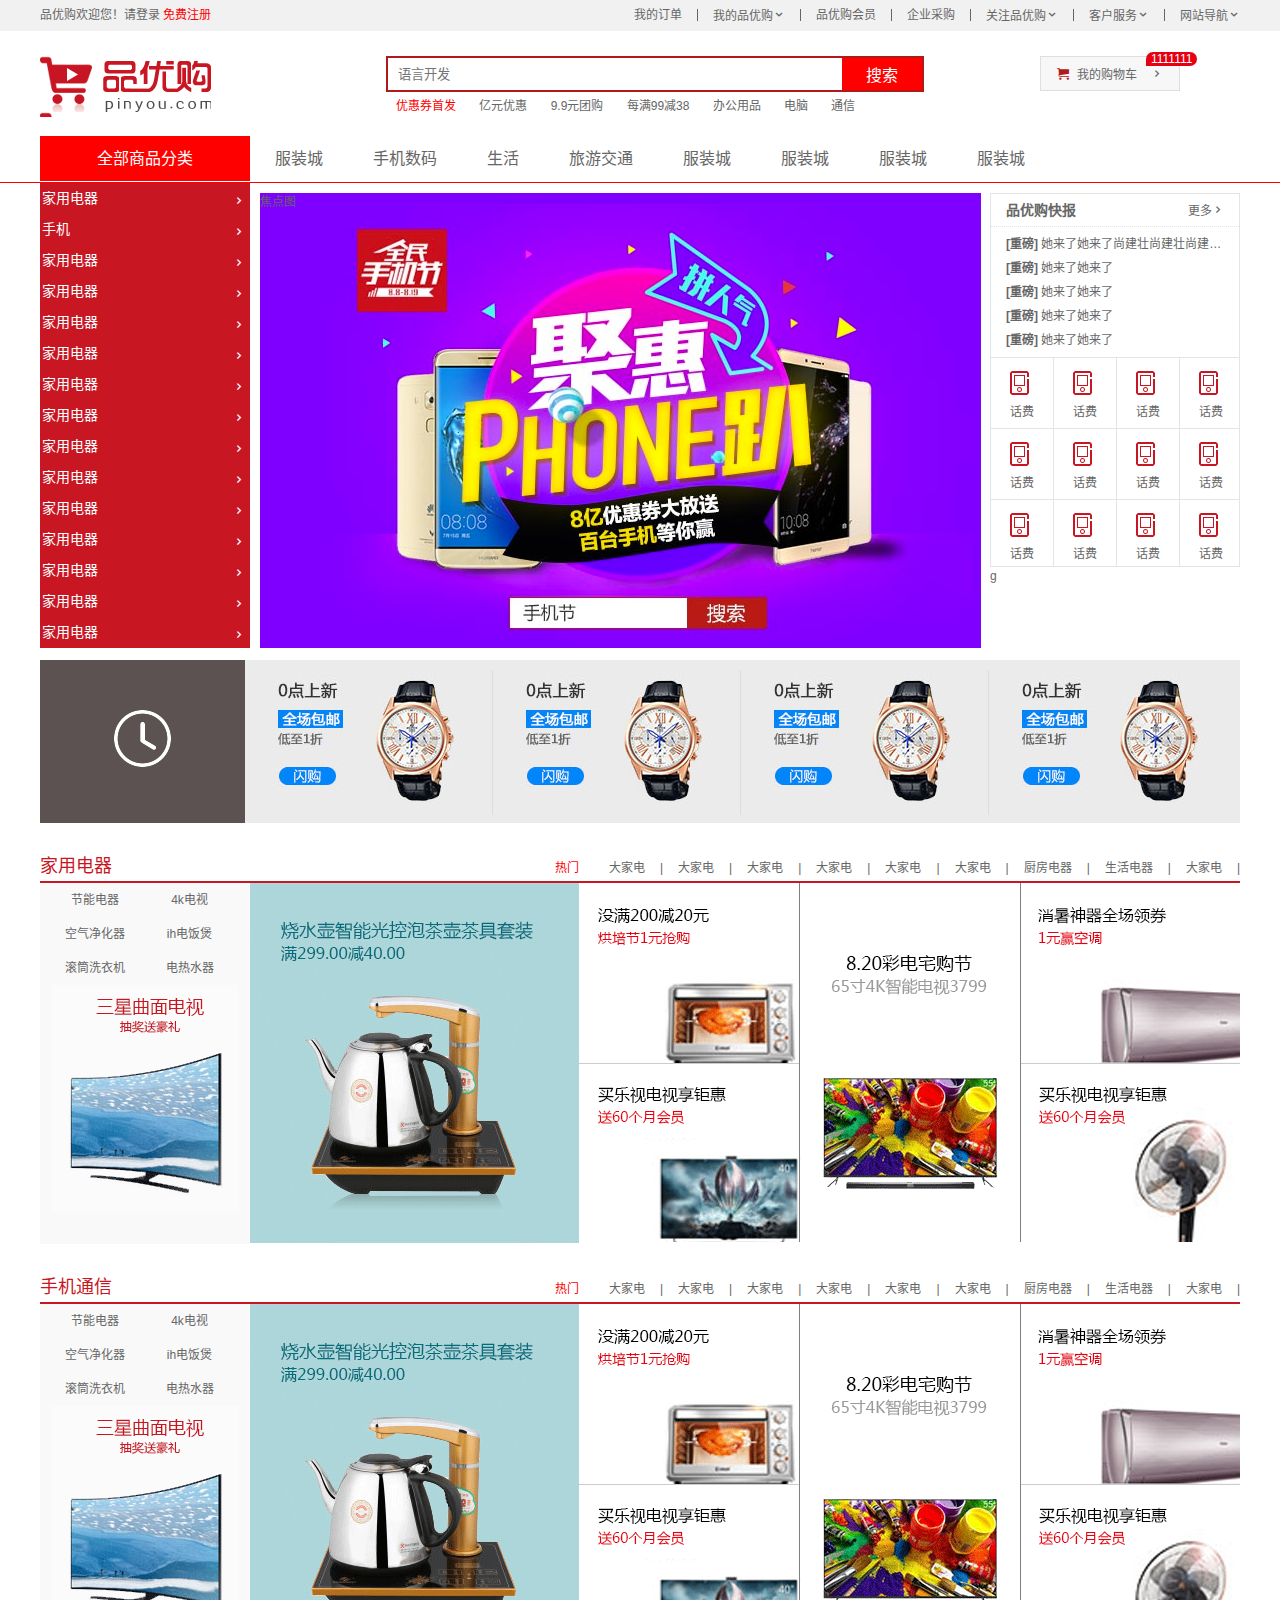
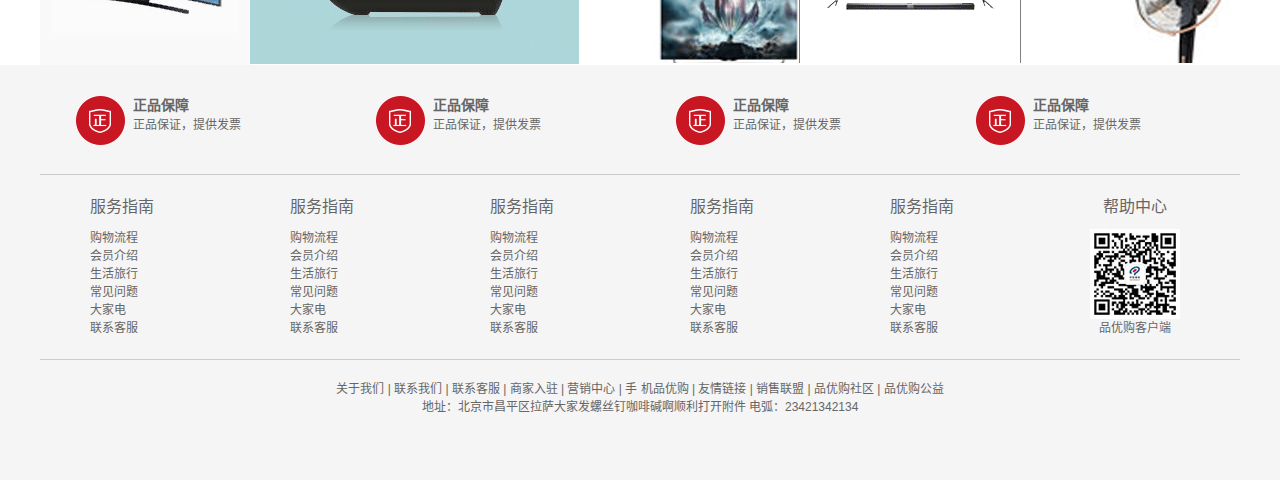
<file: 品优购案例/shoping/index.html>
<!DOCTYPE html>
<html lang="zh-CN">
<head>
    <meta charset="UTF-8">
    <meta name="viewport" content="width=device-width, initial-scale=1.0">
    <title>品优购-综合网购首选-正品低价、品质保障、配送及时、轻松购物！</title>
    <!-- 网站说明 -->
    <meta name="description" content="品优购.COM-专业的综合网上购物商城,销售家电、数码通讯、电脑、
    家居百货、服装服饰、母婴、图书、食品等数万个品牌优质商品.便捷、诚信的服务，为您提供愉悦的网上购物
    体验!" />
    <meta name=" keywords" content="网上购物,网上商城,手机,笔记本,电脑,MP3,CD,VCD,DV,相机,数码,配
    件,手表,存储卡,京东" />
    <link rel="shortcut icon" href="favicon.ico" type="image/x-icon" />

    <link rel="stylesheet" href="css/base.css">
    <!-- 引入公共的样式 -->
     <link rel="stylesheet" href="css/common.css">
     <link rel="stylesheet" href="css/index.css">
</head>
<body>
    <!-- 快捷导航模块 -->
     <section class="shortcut">
        <div class="w">
            <div class="fl">
                <ul>
                    <li>品优购欢迎您！</li>
                    <li> <a href="#">请登录</a>
                        <a href="register.html" class="style_red">免费注册</a>
                    </li>
                </ul>
            </div>
            <div class="fr">
                <ul>
                    <li>我的订单</li>
                    <li></li>
                    <li class="arrow-icon">我的品优购</li>
                    <li></li>
                    <li>品优购会员</li>
                    <li></li> 
                    <li>企业采购</li>
                    <li></li>
                    <li class="arrow-icon">关注品优购</li>
                    <li></li>
                    <li class="arrow-icon">客户服务</li>
                    <li></li>
                    <li class="arrow-icon">网站导航</li>
                </ul>
            </div>
        </div>
     </section>
     <!-- header制作  -->
    <header class="header w">
        <!-- logo 模块 -->
         <div class="logo">
            <h1>
                <a href="index.html" title="品优购商城">品优购商城</a>
            </h1>
         </div>
         <!-- search模块 -->
         <div class="search">
            <input type="search" name="" id="" placeholder="语言开发">
            <button>搜索</button>
         </div>
         <!-- hotwords模块 -->
         <div class="hotwords">
            <a href="#" class="style_red">优惠券首发</a>
            <a href="#">亿元优惠</a>
            <a href="#">9.9元团购</a>
            <a href="#">每满99减38</a>
            <a href="#">办公用品</a>
            <a href="#">电脑</a>
            <a href="#">通信</a>
         </div>
         <!-- shopcar模块 -->
          <div class="shopcar">
            我的购物车
            <i class="count">1111111</i>
          </div>
    </header>
    <!-- nav模块制作 -->
     <div class="nav">
        <div class="w">
            <div class="dropdown">
                <div class="dt">全部商品分类</div>
                <div class="dd">
                    <ul>
                        <li><a href="#">家用电器</a></li>
                        <li><a href="list.html">手机</a>
                        <li><a href="#">家用电器</a></li>
                        <li><a href="#">家用电器</a></li>
                        <li><a href="#">家用电器</a></li>
                        <li><a href="#">家用电器</a></li>
                        <li><a href="#">家用电器</a></li>
                        <li><a href="#">家用电器</a></li>
                        <li><a href="#">家用电器</a></li>
                        <li><a href="#">家用电器</a></li>
                        <li><a href="#">家用电器</a></li>
                        <li><a href="#">家用电器</a></li>
                        <li><a href="#">家用电器</a></li>
                        <li><a href="#">家用电器</a></li>
                        <li><a href="#">家用电器</a></li>
                    </ul>
                </div>
            </div>
            <div class="navitems">
                <ul>
                    <li><a href="#">服装城</a></li>
                    <li><a href="#">手机数码</a></li>
                    <li><a href="#">生活</a></li>
                    <li><a href="#">旅游交通</a></li>
                    <li><a href="#">服装城</a></li>
                    <li><a href="#">服装城</a></li>
                    <li><a href="#">服装城</a></li>
                    <li><a href="#">服装城</a></li>
                </ul>
            </div>
        </div>
     </div>




     <!-- 首页专有模块 main end -->
      <div class="w">
        <div class="main">


            <div class="focus">焦点图</div>


            <div class="newsflash">

                <div class="news">

                    <div class="news_hd">
                        <h5>品优购快报</h5>
                        <a href="#" class="more">更多</a>
                    </div>

                    <div class="news_bd">
                        <ul>
                            <li><a href="#"><strong>[重磅]</strong>  她来了她来了尚建壮尚建壮尚建壮实际上大力开发</a></li>
                            <li><a href="#"><strong>[重磅]</strong> 她来了她来了</a></li>
                            <li><a href="#"><strong>[重磅]</strong> 她来了她来了</a></li>
                            <li><a href="#"><strong>[重磅]</strong> 她来了她来了</a></li>
                            <li><a href="#"><strong>[重磅]</strong> 她来了她来了</a></li>

                        </ul>
                    </div>

                </div>

                <div class="lifeservice">
                    <ul>
                        <li>
                            <i></i>
                            <p>话费</p>
                        </li>
                        <li>
                            <i></i>
                            <p>话费</p>
                        </li>
                        <li>
                            <i></i>
                            <p>话费</p>
                        </li>
                        <li>
                            <i></i>
                            <p>话费</p>
                        </li>
                        <li>
                            <i></i>
                            <p>话费</p>
                        </li>
                        <li>
                            <i></i>
                            <p>话费</p>
                        </li>
                        <li>
                            <i></i>
                            <p>话费</p>
                        </li>
                        <li>
                            <i></i>
                            <p>话费</p>
                        </li>
                        <li>
                            <i></i>
                            <p>话费</p>
                        </li>
                        <li>
                            <i></i>
                            <p>话费</p>
                        </li>
                        <li>
                            <i></i>
                            <p>话费</p>
                        </li>
                        <li>
                            <i></i>
                            <p>话费</p>
                        </li>
                       
                    </ul>
                </div>

                <div class="bargain">g</div>

            </div>

        </div>

      </div>
     

      <!-- 推荐模块制作 -->
       <div class="w recom">
        <div class="recom_hd">
            <img src="images/clock.png" alt="">
        </div>
        <div class="recom_bd">
            <ul>
                <li><img src="upload/recom_03.jpg" alt=""></li>
                <li><img src="upload/recom_03.jpg" alt=""></li>
                <li><img src="upload/recom_03.jpg" alt=""></li>
                <li><img src="upload/recom_03.jpg" alt=""></li>
            </ul>
        </div>
       </div>

       <!-- 楼层区   -->
       <div class="floor">
        <!-- 家用电器 -->
        <div class="w jiadian">
            <div class="box_hd">
                <h3>家用电器</h3>
                <div class="tab_list">
                    <ul>
                        
                        <li><a href="#">大家电</a>|</li>
                        <li><a href="#">生活电器</a>|</li>
                        <li><a href="#">厨房电器</a>|</li>
                        <li><a href="#">大家电</a>|</li>
                        <li><a href="#">大家电</a>|</li>
                        <li><a href="#">大家电</a>|</li>
                        <li><a href="#">大家电</a>|</li>
                        <li><a href="#">大家电</a>|</li>
                        <li><a href="#">大家电</a>|</li>
                        <li><a href="#" class="style_red">热门</a></li>
                    </ul>
                </div>
            </div>


            <div class="box_bd">
                <div class="tab_content">
                    <div class="tab_list_item">
                        <div class="col_210">
                            <ul>
                                <li><a href="#">节能电器</a></li>
                                <li><a href="#">4k电视</a></li>
                                <li><a href="#">空气净化器</a></li>
                                <li><a href="#">ih电饭煲</a></li>
                                <li><a href="#">滚筒洗衣机</a></li>
                                <li><a href="#">电热水器</a></li>
                            </ul>
                            <a href="#"><img src="upload/floor-1-1.png" alt=""></a>
                        </div>
                        <div class="col_329">
                            <a href="#">
                                <img src="upload/floor-1-b01.png" alt="">
                            </a>
                        </div>
                        <div class="col_221">
                            <a href="#" class="bb">
                                <img src="upload/floor-1-2.png" alt="">
                            </a>
                            <a href="#"><img src="upload/floor-1-3.png" alt=""></a>
                        </div>
                        <div class="col_221">
                            <a href="#"><img src="upload/floor-1-4.png" alt=""></a>
                        </div>
                        <div class="col_219">
                            <a href="#" class="bb"><img src="upload/floor-1-5.png" alt=""></a>
                            <a href="#"><img src="upload/floor-1-6.png" alt=""></a>
                        </div>
                    </div>
                </div>
            </div>
        </div>

        <!-- 手机通讯 -->
        <div class="w shouji">
            <div class="box_hd">
                <h3>手机通信</h3>
                <div class="tab_list">
                    <ul>
                        
                        <li><a href="#">大家电</a>|</li>
                        <li><a href="#">生活电器</a>|</li>
                        <li><a href="#">厨房电器</a>|</li>
                        <li><a href="#">大家电</a>|</li>
                        <li><a href="#">大家电</a>|</li>
                        <li><a href="#">大家电</a>|</li>
                        <li><a href="#">大家电</a>|</li>
                        <li><a href="#">大家电</a>|</li>
                        <li><a href="#">大家电</a>|</li>
                        <li><a href="#" class="style_red">热门</a></li>
                    </ul>
                </div>
            </div>


            <div class="box_bd">
                <div class="tab_content">
                    <div class="tab_list_item">
                        <div class="col_210">
                            <ul>
                                <li><a href="#">节能电器</a></li>
                                <li><a href="#">4k电视</a></li>
                                <li><a href="#">空气净化器</a></li>
                                <li><a href="#">ih电饭煲</a></li>
                                <li><a href="#">滚筒洗衣机</a></li>
                                <li><a href="#">电热水器</a></li>
                            </ul>
                            <a href="#"><img src="upload/floor-1-1.png" alt=""></a>
                        </div>
                        <div class="col_329">
                            <a href="#">
                                <img src="upload/floor-1-b01.png" alt="">
                            </a>
                        </div>
                        <div class="col_221">
                            <a href="#" class="bb">
                                <img src="upload/floor-1-2.png" alt="">
                            </a>
                            <a href="#"><img src="upload/floor-1-3.png" alt=""></a>
                        </div>
                        <div class="col_221">
                            <a href="#"><img src="upload/floor-1-4.png" alt=""></a>
                        </div>
                        <div class="col_219">
                            <a href="#" class="bb"><img src="upload/floor-1-5.png" alt=""></a>
                            <a href="#"><img src="upload/floor-1-6.png" alt=""></a>
                        </div>
                    </div>
                </div>
            </div>
        </div>





       </div>

































     <!-- 底部模块制作  start -->
      <footer class="footer">
        <div class="w">
            <div class="mod_service">
                <ul>
                    <li>
                        <h5></h5>
                        <div class="service_text">
                            <h4>正品保障</h4>
                            <p>正品保证，提供发票</p>
                        </div>
                    </li>
                    <li><h5></h5>
                    <div class="service_text">
                        <h4>正品保障</h4>
                        <p>正品保证，提供发票</p>
                    </div></li>
                    <li><h5></h5>
                    <div class="service_text">
                        <h4>正品保障</h4>
                        <p>正品保证，提供发票</p>
                    </div></li>
                    <li><h5></h5>
                    <div class="service_text">
                        <h4>正品保障</h4>
                        <p>正品保证，提供发票</p>
                    </div></li>
                </ul>
            </div>
        </div>
        <div class="mod_help w">
            <dl>
                <dt>服务指南</dt>
               
                <dd><a href="#"> 购物流程</a></dd>
                <dd><a href="#">会员介绍</a></dd>
                <dd><a href="#">生活旅行</a></dd>
                <dd><a href="#">常见问题</a></dd>
                <dd><a href="#">大家电</a></dd>
                <dd><a href="#">联系客服</a></dd>
            </dl>
            <dl>
                <dt>服务指南</dt>
            
                <dd><a href="#"> 购物流程</a></dd>
                <dd><a href="#">会员介绍</a></dd>
                <dd><a href="#">生活旅行</a></dd>
                <dd><a href="#">常见问题</a></dd>
                <dd><a href="#">大家电</a></dd>
                <dd><a href="#">联系客服</a></dd>
            </dl>
            <dl>
                <dt>服务指南</dt>
            
                <dd><a href="#"> 购物流程</a></dd>
                <dd><a href="#">会员介绍</a></dd>
                <dd><a href="#">生活旅行</a></dd>
                <dd><a href="#">常见问题</a></dd>
                <dd><a href="#">大家电</a></dd>
                <dd><a href="#">联系客服</a></dd>
            </dl>
            <dl>
                <dt>服务指南</dt>
            
                <dd><a href="#"> 购物流程</a></dd>
                <dd><a href="#">会员介绍</a></dd>
                <dd><a href="#">生活旅行</a></dd>
                <dd><a href="#">常见问题</a></dd>
                <dd><a href="#">大家电</a></dd>
                <dd><a href="#">联系客服</a></dd>
            </dl>
            <dl>
                <dt>服务指南</dt>
            
                <dd><a href="#"> 购物流程</a></dd>
                <dd><a href="#">会员介绍</a></dd>
                <dd><a href="#">生活旅行</a></dd>
                <dd><a href="#">常见问题</a></dd>
                <dd><a href="#">大家电</a></dd>
                <dd><a href="#">联系客服</a></dd>
            </dl>
            <dl>
                <dt>帮助中心</dt>
                <dd>
                    <img src="images/wx_cz.jpg" alt="">
                    品优购客户端
                </dd>
            </dl>
        </div>
        <div class="mod_copyright">
            <div class="links">
                关于我们  |  联系我们  |  联系客服  |  商家入驻  |  营销中心  |  手
                机品优购  |  友情链接  |  销售联盟  |  品优购社区  |  品优购公益
            </div>
            <div class="copyright">
                地址：北京市昌平区拉萨大家发螺丝钉咖啡碱啊顺利打开附件
                电弧：23421342134
            </div>
        </div>
      </footer>
      <!-- end -->
</body>
</html>
</file>
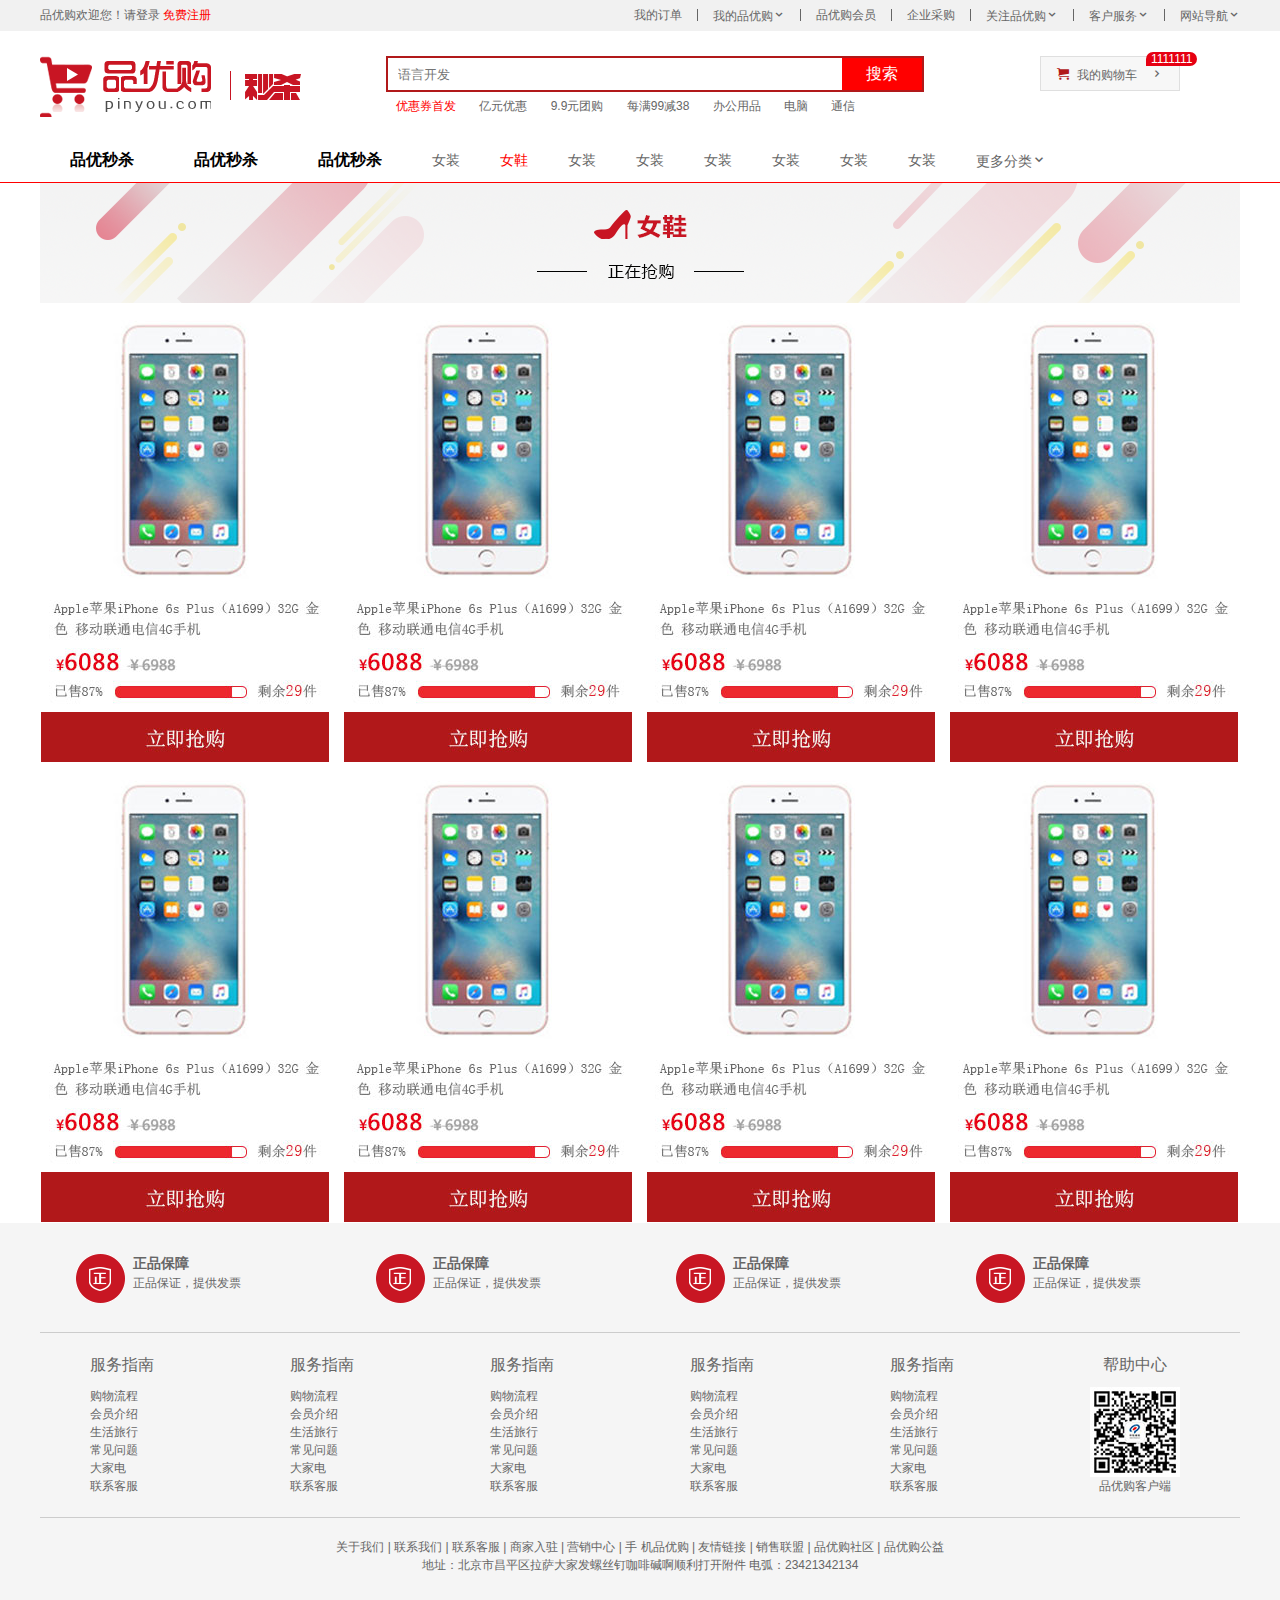
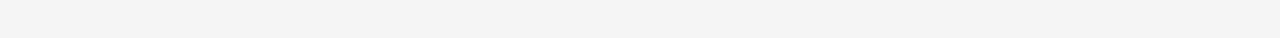
<file: 品优购案例/shoping/list.html>
<!DOCTYPE html>
<html lang="en">
<head>
    <meta charset="UTF-8">
    <meta name="viewport" content="width=device-width, initial-scale=1.0">
    <title>品优购-综合网购首选-正品低价、品质保障、配送及时、轻松购物！</title>
    <!-- 网站说明 -->
    <meta name="description" content="品优购.COM-专业的综合网上购物商城,销售家电、数码通讯、电脑、
        家居百货、服装服饰、母婴、图书、食品等数万个品牌优质商品.便捷、诚信的服务，为您提供愉悦的网上购物
        体验!" />
    <meta name=" keywords" content="网上购物,网上商城,手机,笔记本,电脑,MP3,CD,VCD,DV,相机,数码,配
        件,手表,存储卡,京东" />
        <link rel="shortcut icon" href="favicon.ico" type="image/x-icon" />
        <link rel="stylesheet" href="css/base.css">
        <link rel="stylesheet" href="css/common.css">
        <link rel="stylesheet" href="../shoping/css/list.css">
</head>
<body>
    <!-- 快捷导航模块 -->
    <section class="shortcut">
        <div class="w">
            <div class="fl">
                <ul>
                    <li>品优购欢迎您！</li>
                    <li> <a href="#">请登录</a>
                        <a href="#" class="style_red">免费注册</a>
                    </li>
                </ul>
            </div>
            <div class="fr">
                <ul>
                    <li>我的订单</li>
                    <li></li>
                    <li class="arrow-icon">我的品优购</li>
                    <li></li>
                    <li>品优购会员</li>
                    <li></li>
                    <li>企业采购</li>
                    <li></li>
                    <li class="arrow-icon">关注品优购</li>
                    <li></li>
                    <li class="arrow-icon">客户服务</li>
                    <li></li>
                    <li class="arrow-icon">网站导航</li>
                </ul>
            </div>
        </div>
    </section>
    <!-- header制作  -->
    <header class="header w">
        <!-- logo 模块 -->
        <div class="logo">
            <h1>
                <a href="index.html" title="品优购商城">品优购商城</a>
            </h1>
        </div>
        <!-- 列表页秒杀 -->
         <div class="sk">
            <img src="images/sk.png" alt="">
         </div>
        <!-- search模块 -->
        <div class="search">
            <input type="search" name="" id="" placeholder="语言开发">
            <button>搜索</button>
        </div>
        <!-- hotwords模块 -->
        <div class="hotwords">
            <a href="#" class="style_red">优惠券首发</a>
            <a href="#">亿元优惠</a>
            <a href="#">9.9元团购</a>
            <a href="#">每满99减38</a>
            <a href="#">办公用品</a>
            <a href="#">电脑</a>
            <a href="#">通信</a>
        </div>
        <!-- shopcar模块 -->
        <div class="shopcar">
            我的购物车
            <i class="count">1111111</i>
        </div>
    </header>
    <!-- nav模块制作 -->
    <div class="nav">
        <div class="w">
            <div class="sk_list">
                <ul>
                    <li><a href="#">品优秒杀</a></li>
                    <li><a href="#">品优秒杀</a></li>
                    <li><a href="#">品优秒杀</a></li>
                </ul>
            </div>
            <div class="sk_con">
                <ul>
                    <li><a href="#">女装</a></li>
                    <li><a href="#" class="style_red">女鞋</a></li>
                    <li><a href="#">女装</a></li>
                    <li><a href="#">女装</a></li>
                    <li><a href="#">女装</a></li>
                    <li><a href="#">女装</a></li>
                    <li><a href="#">女装</a></li>
                    <li><a href="#">女装</a></li>
                    <li><a href="#" >更多分类</a></li>
                </ul>
            </div>
        </div>
    </div>
    <div class="w sk_container">
        <div class="sk_hd">
            <img src="upload/bg_03.png" alt="">
        </div>
        <div class="sk_bd">
            <ul class="clearfix">
                <li><img src="upload/list.jpg" alt=""></li>
                <li><img src="upload/list.jpg" alt=""></li>
                <li><img src="upload/list.jpg" alt=""></li>
                <li><img src="upload/list.jpg" alt=""></li>
                <li><img src="upload/list.jpg" alt=""></li>
                <li><img src="upload/list.jpg" alt=""></li>
                <li><img src="upload/list.jpg" alt=""></li>
                <li><img src="upload/list.jpg" alt=""></li>
            </ul>
        </div>
    </div>



    <!-- 底部模块制作  start -->
    <footer class="footer">
        <div class="w">
            <div class="mod_service">
                <ul>
                    <li>
                        <h5></h5>
                        <div class="service_text">
                            <h4>正品保障</h4>
                            <p>正品保证，提供发票</p>
                        </div>
                    </li>
                    <li>
                        <h5></h5>
                        <div class="service_text">
                            <h4>正品保障</h4>
                            <p>正品保证，提供发票</p>
                        </div>
                    </li>
                    <li>
                        <h5></h5>
                        <div class="service_text">
                            <h4>正品保障</h4>
                            <p>正品保证，提供发票</p>
                        </div>
                    </li>
                    <li>
                        <h5></h5>
                        <div class="service_text">
                            <h4>正品保障</h4>
                            <p>正品保证，提供发票</p>
                        </div>
                    </li>
                </ul>
            </div>
        </div>
        <div class="mod_help w">
            <dl>
                <dt>服务指南</dt>
    
                <dd><a href="#"> 购物流程</a></dd>
                <dd><a href="#">会员介绍</a></dd>
                <dd><a href="#">生活旅行</a></dd>
                <dd><a href="#">常见问题</a></dd>
                <dd><a href="#">大家电</a></dd>
                <dd><a href="#">联系客服</a></dd>
            </dl>
            <dl>
                <dt>服务指南</dt>
    
                <dd><a href="#"> 购物流程</a></dd>
                <dd><a href="#">会员介绍</a></dd>
                <dd><a href="#">生活旅行</a></dd>
                <dd><a href="#">常见问题</a></dd>
                <dd><a href="#">大家电</a></dd>
                <dd><a href="#">联系客服</a></dd>
            </dl>
            <dl>
                <dt>服务指南</dt>
    
                <dd><a href="#"> 购物流程</a></dd>
                <dd><a href="#">会员介绍</a></dd>
                <dd><a href="#">生活旅行</a></dd>
                <dd><a href="#">常见问题</a></dd>
                <dd><a href="#">大家电</a></dd>
                <dd><a href="#">联系客服</a></dd>
            </dl>
            <dl>
                <dt>服务指南</dt>
    
                <dd><a href="#"> 购物流程</a></dd>
                <dd><a href="#">会员介绍</a></dd>
                <dd><a href="#">生活旅行</a></dd>
                <dd><a href="#">常见问题</a></dd>
                <dd><a href="#">大家电</a></dd>
                <dd><a href="#">联系客服</a></dd>
            </dl>
            <dl>
                <dt>服务指南</dt>
    
                <dd><a href="#"> 购物流程</a></dd>
                <dd><a href="#">会员介绍</a></dd>
                <dd><a href="#">生活旅行</a></dd>
                <dd><a href="#">常见问题</a></dd>
                <dd><a href="#">大家电</a></dd>
                <dd><a href="#">联系客服</a></dd>
            </dl>
            <dl>
                <dt>帮助中心</dt>
                <dd>
                    <img src="images/wx_cz.jpg" alt="">
                    品优购客户端
                </dd>
            </dl>
        </div>
        <div class="mod_copyright">
            <div class="links">
                关于我们 | 联系我们 | 联系客服 | 商家入驻 | 营销中心 | 手
                机品优购 | 友情链接 | 销售联盟 | 品优购社区 | 品优购公益
            </div>
            <div class="copyright">
                地址：北京市昌平区拉萨大家发螺丝钉咖啡碱啊顺利打开附件
                电弧：23421342134
            </div>
        </div>
    </footer>
    <!-- end -->

    
</body>
</html>
</file>
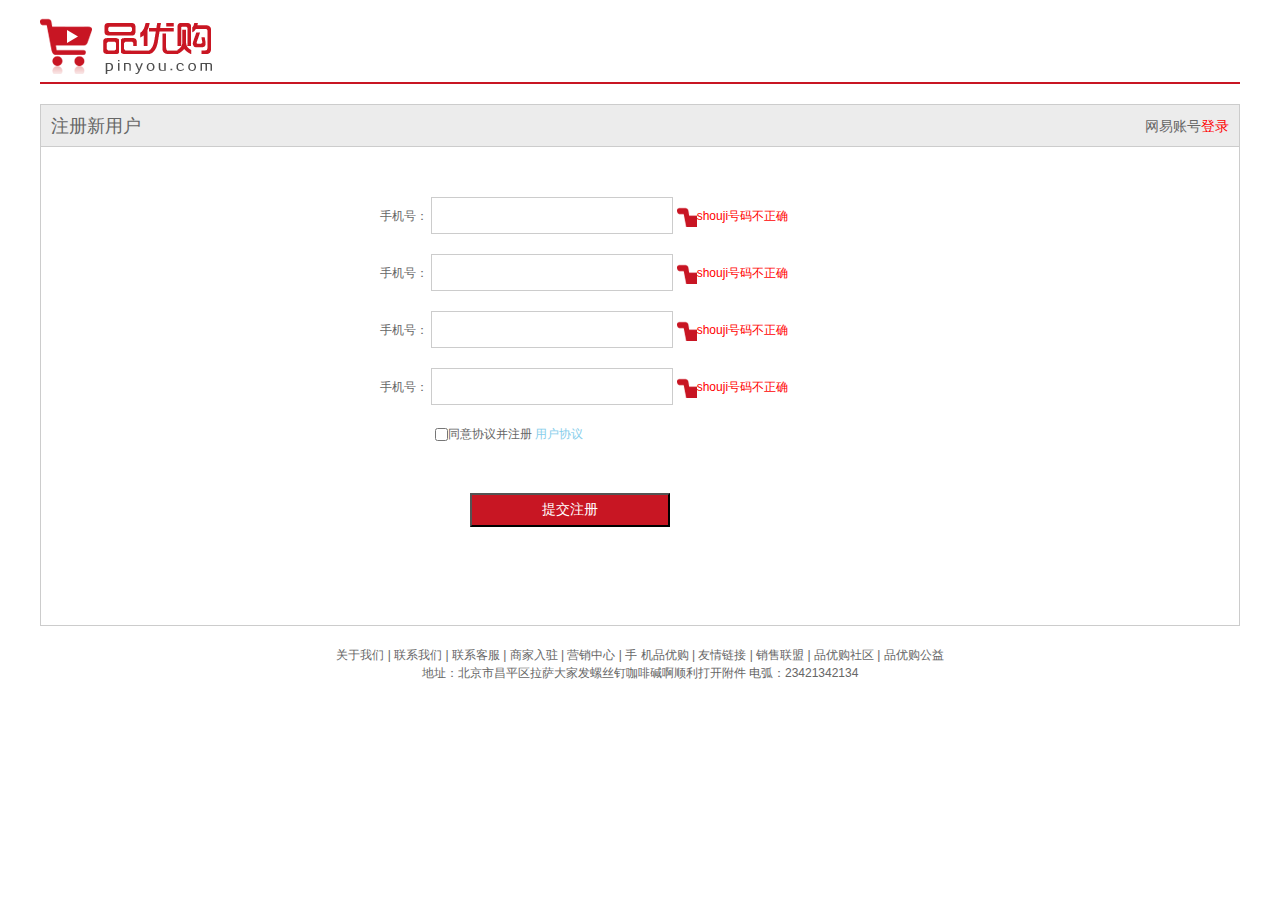
<file: 品优购案例/shoping/register.html>
<!DOCTYPE html>
<html lang="en">
<head>
    <meta charset="UTF-8">
    <meta name="viewport" content="width=device-width, initial-scale=1.0">
    <title>个人注册</title>
    <link rel="shortcut icon" href="favicon.ico" type="image/x-icon" />
    <link rel="stylesheet" href="css/base.css">
    <link rel="stylesheet" href="css/register.css">
</head>
<body>
    <div class="w">
        <header>
            <div class="logo">
                <a href="#"><img src="images/logo.png" alt=""></a>
            </div>
        </header>

        <div class="registerarea">
            <h3>注册新用户
                <div class="login">网易账号<a href="#">登录</a>
                </div>
            </h3>
            <div class="reg_form">
                <form action="">
                    <ul>
                        <li><label for="">手机号：</label> <input type="text" class="inp"><span class="error"> <i
                                    class="error_icon"></i>shouji号码不正确</span></li>
                        <li><label for="">手机号：</label> <input type="text" class="inp"><span class="error"> <i
                                    class="error_icon"></i>shouji号码不正确</span></li>
                        <li><label for="">手机号：</label> <input type="text" class="inp"><span class="error"> <i
                                    class="error_icon"></i>shouji号码不正确
                            </span></li>
                        <li><label for="">手机号：</label> <input type="text" class="inp"><span class="error"> <i
                                    class="error_icon"></i>shouji号码不正确</span></li>
                        <li class="agree"><input type="checkbox"></input>同意协议并注册 <a href="#">用户协议</a></li>
                        <li>
                            <input type="submit" value="提交注册" class="btn">
                        </li>
                        </ul>  
                </form>
            </div>
        </div>


        <footer>
            <div class="mod_copyright">
                <div class="links">
                    关于我们 | 联系我们 | 联系客服 | 商家入驻 | 营销中心 | 手
                    机品优购 | 友情链接 | 销售联盟 | 品优购社区 | 品优购公益
                </div>
                <div class="copyright">
                    地址：北京市昌平区拉萨大家发螺丝钉咖啡碱啊顺利打开附件
                    电弧：23421342134
                </div>
                </div>
        </footer>
    </div>
</body>
</html>
</file>
<file: 品优购案例/shoping/css/base.css>
/* 把我们所有标签的内外边距清零 */
* {
    margin: 0;
    padding: 0;
    box-sizing: border-box;
}
/* em 和 i 斜体的文字不倾斜 */
em,
i {
    font-style: normal
}
/* 去掉li 的小圆点 */
li {
    list-style: none
}

img {
    /* border 0 照顾低版本浏览器 如果 图片外面包含了链接会有边框的问题 */
    border: 0;
    /* 取消图片底侧有空白缝隙的问题 */
    vertical-align: middle
}

button {
    /* 当我们鼠标经过button 按钮的时候，鼠标变成小手 */
    cursor: pointer
}

a {
    color: #666;
    text-decoration: none
}

a:hover {
    color: #c81623
}

button,
input {
    /* "\5B8B\4F53" 就是宋体的意思 这样浏览器兼容性比较好 */
    font-family: Microsoft YaHei, Heiti SC, tahoma, arial, Hiragino Sans GB, "\5B8B\4F53", sans-serif
    border0;
    outline:none;
}

body {
    /* CSS3 抗锯齿形 让文字显示的更加清晰 */
    -webkit-font-smoothing: antialiased;
    background-color: #fff;
    font: 12px/1.5 Microsoft YaHei, Heiti SC, tahoma, arial, Hiragino Sans GB, "\5B8B\4F53", sans-serif;
    color: #666
}

.hide,
.none {
    display: none
}
/* 清除浮动 */
.clearfix:after {
    visibility: hidden;
    clear: both;
    display: block;
    content: ".";
    height: 0
}
</file>
<file: 品优购案例/shoping/css/common.css>
@font-face {
    font-family: 'icomoon';
    src: url('../fonts/icomoon.eot?tomleg');
    src: url('../fonts/icomoon.eot?tomleg#iefix') format('embedded-opentype'),
        url('../fonts/icomoon.ttf?tomleg') format('truetype'),
        url('../fonts/icomoon.woff?tomleg') format('woff'),
        url('../fonts/icomoon.svg?tomleg#icomoon') format('svg');
    font-weight: normal;
    font-style: normal;
    font-display: block; }
.w {
    width: 1200px;
    margin: 0 auto;
}
/* 快捷导航模块 */
.shortcut {
    height: 31px;
    line-height: 31px;
    background-color: #f1f1f1;
}
.fl {
    float:left;
}
.fr {
    float:right;
}
.style_red {
    color:red;
}
.shortcut ul li{
    float: left;
}
.shortcut .fr ul li:nth-child(even){
    width: 1px;
    height: 12px;
    background-color: #666;
    margin:9px 15px 0;
}
.arrow-icon::after {
    content: '';
    font-family: 'icomoon';
}
/* header头部制作 */
.header {
    position: relative;
    height: 105px;
    /* background-color: pink; */
}
.logo {
   
    position: absolute;
    top: 25px;
    width: 171px;
    height: 61px;
    /* background-color: skyblue; */
}
.logo a {
    display: block;
    width: 171px;
    height: 61px;
    background: url(../images/logo.png);
    font-size: 0;
}
.search {
    position: absolute;
    left: 346px;
    top: 25px;
    width: 538px;
    height: 36px;
    border:2px solid #b1191a;
}
.search input {
    float: left;
    width: 454px;
    height: 32px;
    padding-left:10px ;
    border: 0;
        outline: none;
    }
    

.search button {
    float: left;
    width: 80px;
    height: 32px;
    background-color: red;
    color: white;
    font-size: 16px;
    border:0;
    outline: none;
}
.header .hotwords {
    position: absolute;
    top: 66px;
    left: 346px;
}
.hotwords a {
    margin:0 10px;
}
.shopcar {
    position: absolute;
    right:60px;
    top: 25px;
    width: 140px;
    height: 35px;
    text-align: center;
    line-height: 35px;
    border:1px solid #dfdfdf;
    background-color: #f7f7f7;
}
.shopcar::before {
    content:'\e93a';
    font-family: 'icomoon';
    margin-right: 5px;
    color:#b1191a;
}
.shopcar::after {
    content: '\e920';
    font-family: 'icomoon';
    margin-left: 10px;
}
.count {
    position: absolute;
    top: -5px;
   left: 105px;
    height: 14px;
    line-height: 14px;
    color:#fff;
    background-color: #e60012;
    padding: 0 5px;
    border-radius: 7px 7px 7px 0;
}
.nav {
    height: 47px;
    border-bottom:1px solid red;
}
.nav .dropdown {
    float: left;
    width: 210px;
    height: 45px;
    background-color: red;
}
.nav .navitems {
    float: left;
}
.dropdown .dt {
    width: 100%;
    height: 100%;
    color:#fff;
    text-align: center;
    line-height: 45px;
    font-size: 16px;
}
.dropdown .dd {
    /* display: none; */
    height: 465px;
    width: 210px;
    background-color: #c81623;
    margin-top: 2px;
}
.dropdown .dd ul li {
    position: relative;
    margin-left: 2px;
    height: 31px;
    line-height: 31px;
}

.dropdown .dd ul li:hover {
    background-color: #fff;
}

.dropdown .dd ul li:hover a {
    color:red;
}

.dropdown .dd ul li a {
    font-size: 14px;
    color:#fff;
}
.dropdown .dd ul li::after{
    color:#fff;
    position: absolute;
    top: 3px;
    right:5px;
    font-family: 'icomoon';
    content:'\e920';

}
.navitems ul li {
    float: left;
}
.navitems ul li a {
    display: block;
    padding: 0 25px;
    height: 45px;
    line-height: 45px;
    font-size: 16px;
}

/* 底部模块 */
.footer {
    height: 415px;
    background-color: #f5f5f5;
    padding-top: 30px;
}
.mod_service {
    height: 80px;
    border-bottom: 1px solid #ccc;
}
.mod_service ul li {
    float: left;
    width: 300px;
    height: 50px;
    padding-left: 35px;
}
.mod_service ul li h5 {
    margin-right: 8px;
    float: left;
    width: 50px;
    height: 50px;
    background:url(../images/icons.png) no-repeat -252px -2px
}
.service_text h4 {
    font-size: 14px;
}
.service_text p {
    font-size: 12px;
}
.mod_help {
    padding-top: 20px;
    padding-left: 50px;
    height: 185px;
    border-bottom: 1px solid #ccc;
}
.mod_help dl {
    width: 200px;
    float: left;
}
.mod_help dl:last-child {
    width: 90px;
    text-align: center;
}
.mod_help dl dt {
    font-size: 16px;
    margin-bottom: 10px;
}
.mod_copyright {
    padding-top: 20px;
    text-align: center;
}
</file>
<file: 品优购案例/shoping/css/index.css>
.main {
    width: 980px;
    height: 455px;
    margin-left: 220px;
    margin-top: 10px;
}
.focus {float: left;
    width: 721px;
    height: 455px;
    background-color: purple;
    background: url(../images/loginbg.png);
}
.newsflash {
    float: right;
    width: 250px;
    height: 455px;
}
.news {
    height: 165px;
    border: 1px solid #e4e4e4;
}
.news_hd {
    height: 33px;
    line-height: 33px;
    border-bottom: 1px dotted #e4e4e4;
    padding: 0 15px;
}
.news_hd h5 {
    float: left;
    font-size: 14px;
}
.news_hd .more {
    float: right;
}
.news_hd .more::after {
    font-family: 'icomoon';
    content:'\e920';
}
.news_bd ul li {
    height: 24px;
    line-height: 24px;
    overflow: hidden;
    white-space: nowrap;
    text-overflow:ellipsis ;
}
.news_bd {
    padding: 5px 15px 0;
}
.lifeservice {
    overflow: hidden;
    height: 209px;
border: 1px solid #e4e4e4;
border-top: 0;
}
.lifeservice ul {
    width: 252px;
}
.lifeservice ul li {
    float: left;
    width: 63px;
    height: 71px;
    border-right: 1px solid #e4e4e4;
    border-bottom: 1px solid #e4e4e4;
    text-align: center;
}
.lifeservice ul li i {
    display: inline-block;
    width: 24px;
    height: 28px;
    margin-top: 12px;
    background: url(../images/icons.png) no-repeat -19px -15px;
}

.recom {
    height: 163px;
    background-color: #ebebeb;
    margin-top: 12px;
}

.recom_hd {
    float: left;
    height: 163px;
    width: 205px;
    background-color: #5c5251;
    text-align: center;
    padding-top: 50px;
}

.recom_bd {
    float: left;
}
.recom_bd ul li {
    position: relative;
    float: left;
}

.recom_bd ul li img {
    width: 248px;
    height: 163px;
}

.recom_bd ul li:nth-child(-n+3)::after {
    content:'';
    right: 0;
    top: 10px;
    position: absolute;
    width: 1px;
    height: 145px;
    background-color: #ddd;
}

.box_hd {
    height: 30px;
    border-bottom: 2px solid #c81623;
}
.box_hd h3 {
    float: left;
    font-size: 18px;
        color:#c81623;
        font-weight: 400;
}
.tab_list {
    float: right;
    line-height: 30px;
}
.tab_list ul li{
    float:right;
}
.tab_list ul li a {
    margin:0 15px;
}
.floor .w {
    margin-top: 30px;
}
.box_bd {
    height: 361px;
    /* background-color: pink; */
}
.tab_list_item>div {
    float: left;
}
.col_210 {
    width: 210px;
    height: 361px;
    background-color: #f9f9f9;
    text-align: center;
}
.col_210 ul {
    margin-left: 12px;
}
.col_210 ul li {
    float: left;
    width: 85px;
    height: 34px;
    border-bottom:1px solid #f9f9f9 ;
    text-align: center;
    line-height: 34px;
    margin-right: 10px;
}
.col_329 {
    width: 329px;
}
.col_221 {
    width: 221px;
    border-right: 1px solid gray;
}
.col_219 {
    width: 219px;
}
.bb {
    display: block;
    border-bottom: 1px solid #ccc;
}
</file>
<file: 品优购案例/shoping/css/list.css>
/* 列表页专有的css */
.nav {
    overflow: hidden;
}
.sk {
    position: absolute;
    left: 190px;
    top: 40px;
    border-left: 1px solid #c81523;
    padding: 3px 0 0 14px;
}
.sk_list {
    float: left;
}
.sk_list ul li {
    float: left;
}
.sk_list ul li a {
    display: block;
    line-height: 47px;
    padding: 0 30px;
    font-size: 16px;
    color:#000;
    font-weight: 700;
}
.sk_con {
    float: left;
}
.sk_con ul li {
    float: left;
}
.sk_con ul li a {
    display: block;
    line-height: 49px;
    padding: 0 20px;
    font-size: 14px;
}
.sk_con ul li:last-child a::after {
    content: '\e91e';
    font-family: 'icomoon';
}

.sk_bd ul li {
    float: left;
    overflow: hidden;
    margin-right:13px ;
    width: 290px;
    height: 460px;
    border:1px solid transparent;
}
.sk_bd ul li:hover {
    border: 1px solid red;
}
.sk_bd ul li:nth-child(4n) {
    margin-right: 0;
}
</file>
<file: 品优购案例/shoping/css/register.css>
.w {
    width: 1200px;
    margin:0 auto;
}
header {
    height: 84px;
    border-bottom:2px solid #c81523 ;
}
.logo {
        padding-top: 18px;
}
.registerarea {
    height: 522px;
    border:1px solid #ccc;
    margin-top: 20px;
}
.registerarea h3 {
    line-height: 42px;
    height: 42px;
    border-bottom:1px solid #ccc ;
    background-color: #ececec;
    padding:0 10px;
    font-size: 18px;
    font-weight: 400;
}
.login {
    float: right;
    font-size: 14px;
}
.login a {
    color:red;
}
.reg_form {
    width: 600px;
    margin:50px auto 0;
}
.reg_form ul li {
    margin-bottom: 20px;
}
.reg_form ul li label {
    display: inline-block;
    width: 88px;
    text-align: right;
}
.reg_form ul li .inp {
    width: 242px;
    height: 37px;
    border:1px solid #ccc;
}
.error {
    color:red;
}
.error_icon {
    display: inline-block;
    vertical-align: middle;
    width: 20px;
    height: 20px;
    background: url(../images/logo.png);
}
.success {
    color:green;
}
.agree {
    padding-left:95px ;
}
.agree input{
    vertical-align: middle;
}
.agree a {
    color:skyblue;
}
.btn {
    width: 200px;
    height: 34px;
    background-color: #c81623;
    font-size: 14px;
    color: white;
    /* border:0; */
    margin: 30px 0 0 130px;
}
.mod_copyright {
    padding-top: 20px;
    text-align: center;
}
</file>
